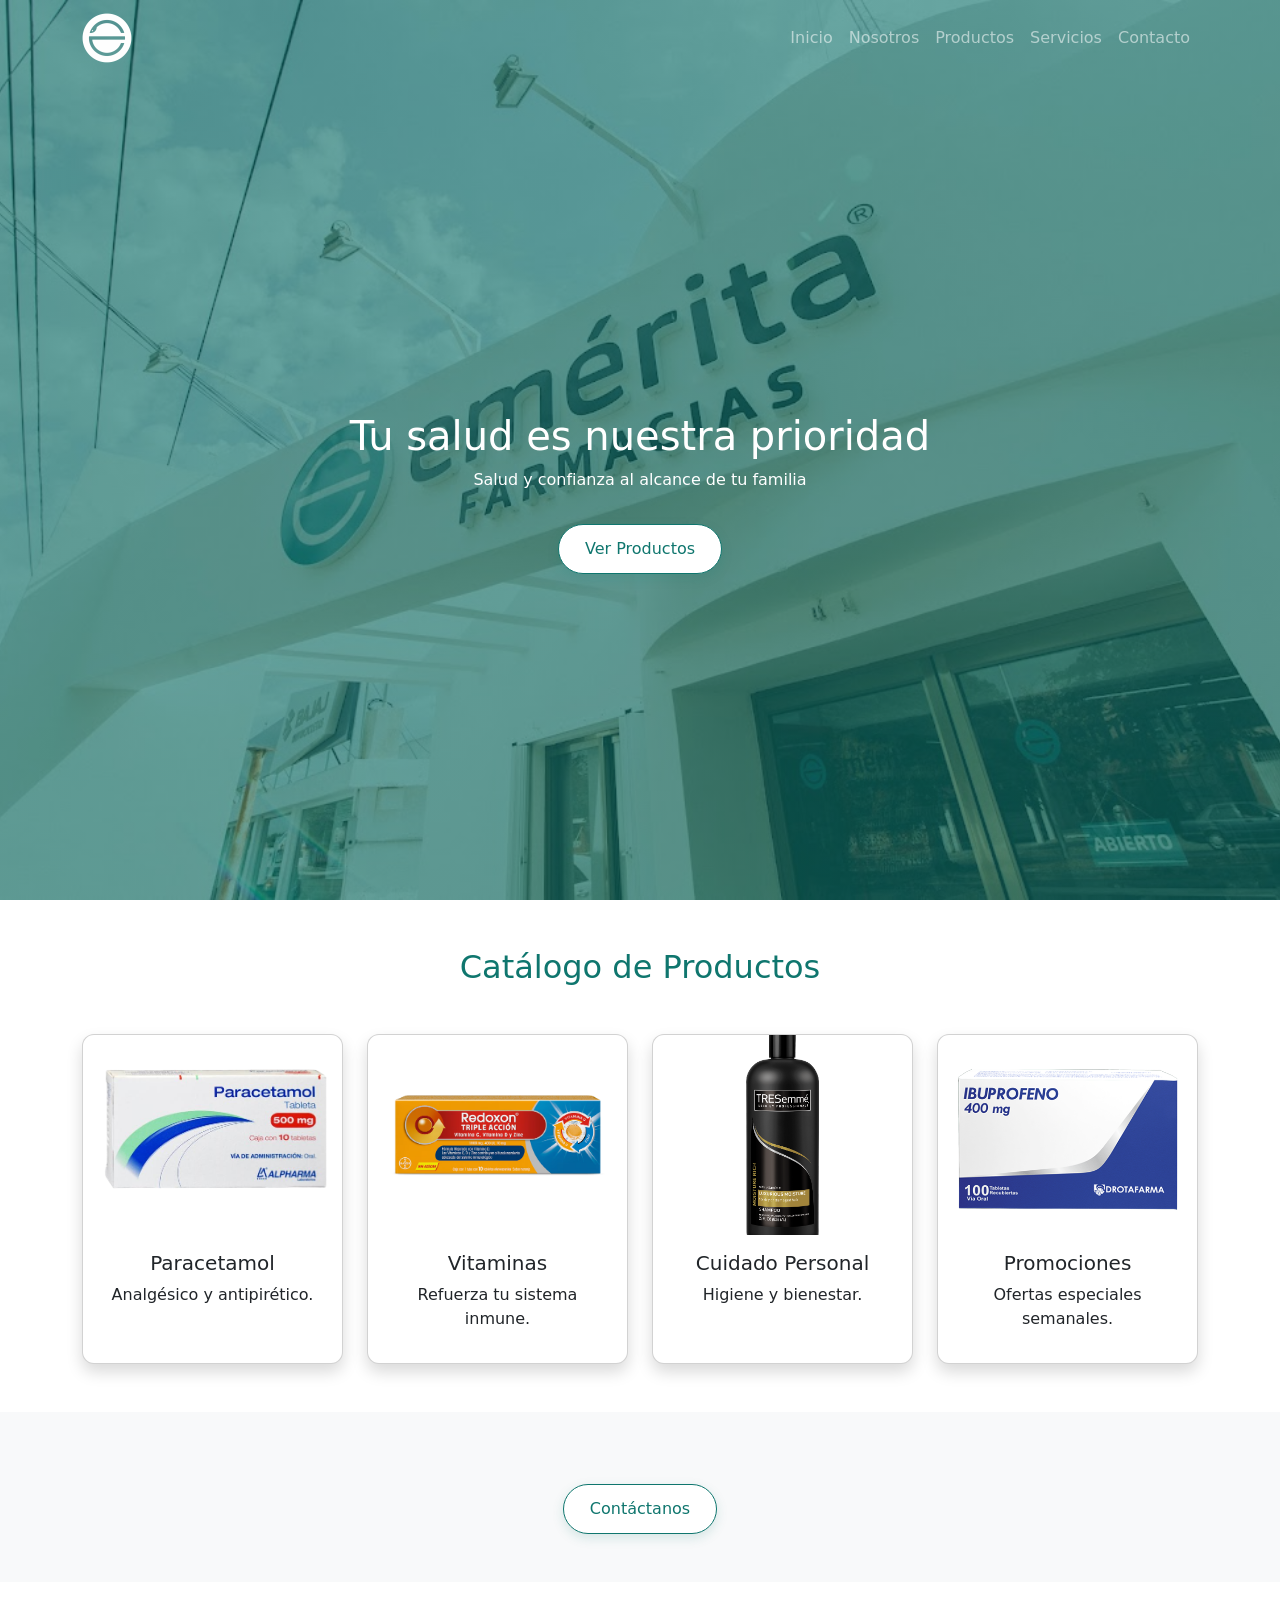
<file: index.html>
<!DOCTYPE html>
<html lang="es">
<head>
    <meta charset="UTF-8">
    <title>Farmacias Emerita</title>
    <meta name="viewport" content="width=device-width, initial-scale=1">

    <!-- Bootstrap -->
    <link href="https://cdn.jsdelivr.net/npm/bootstrap@5.3.2/dist/css/bootstrap.min.css" rel="stylesheet">

    <!-- CSS -->
    <link rel="stylesheet" href="styles.css">
    <link rel="icon" type="image/png" href="img/logo.png">
</head>

<body class="home">

<!-- NAVBAR -->
<nav id="navbar" class="navbar navbar-expand-lg navbar-dark fixed-top transition-navbar">
  <div class="container">
    <a class="navbar-brand" href="index.html">
      <img src="img/logo.png" alt="Farmacias Emerita" height="50">
    </a>

    <button class="navbar-toggler" type="button" data-bs-toggle="collapse" data-bs-target="#navbarNav">
      <span class="navbar-toggler-icon"></span>
    </button>

    <div class="collapse navbar-collapse" id="navbarNav">
      <ul class="navbar-nav ms-auto">
        <li class="nav-item"><a class="nav-link" href="index.html">Inicio</a></li>
        <li class="nav-item"><a class="nav-link" href="nosotros.html">Nosotros</a></li>
        <li class="nav-item"><a class="nav-link" href="productos.html">Productos</a></li>
        <li class="nav-item"><a class="nav-link" href="servicios.html">Servicios</a></li>
        <li class="nav-item"><a class="nav-link" href="contacto.html">Contacto</a></li>
      </ul>
    </div>
  </div>
</nav>

<!-- HERO -->
<section id="inicio" class="hero text-center text-white d-flex align-items-center">
    <div class="container">
        <h1>Tu salud es nuestra prioridad</h1>
        <p>Salud y confianza al alcance de tu familia</p>
        <a href="productos.html" class="btn btn-teal mt-3">Ver Productos</a>
    </div>
</section>
<main class="py-5">
  <div class="container">
    <h2 class="text-center mb-5">Catálogo de Productos</h2>

    <div class="row g-4">

      <!-- Producto 1 -->
      <div class="col-md-3">
        <div class="card shadow h-100">
          <img src="img/productos/paracetamol.png" class="card-img-top producto-img" alt="Paracetamol">
          <div class="card-body text-center">
            <h5>Paracetamol</h5>
            <p>Analgésico y antipirético.</p>
          </div>
        </div>
      </div>

      <!-- Producto 2 -->
      <div class="col-md-3">
        <div class="card shadow h-100">
          <img src="img/productos/vitaminas.avif" class="card-img-top producto-img" alt="Vitaminas">
          <div class="card-body text-center">
            <h5>Vitaminas</h5>
            <p>Refuerza tu sistema inmune.</p>
          </div>
        </div>
      </div>

      <!-- Producto 3 -->
      <div class="col-md-3">
        <div class="card shadow h-100">
          <img src="img/productos/shampoo.png" class="card-img-top producto-img" alt="Shampoo">
          <div class="card-body text-center">
            <h5>Cuidado Personal</h5>
            <p>Higiene y bienestar.</p>
          </div>
        </div>
      </div>

      <!-- Producto 4 -->
      <div class="col-md-3">
        <div class="card shadow h-100">
          <img src="img/productos/promo.png" class="card-img-top producto-img" alt="Promoción">
          <div class="card-body text-center">
            <h5>Promociones</h5>
            <p>Ofertas especiales semanales.</p>
          </div>
        </div>
      </div>

    </div>
  </div>
</main>
<!-- CONTACTO -->
<section id="contacto" class="bg-light py-5">
    <div class="text-center mt-4">
  <a href="contacto.html" class="btn btn-teal">
    Contáctanos
  </a>
</div>
</section>
<!-- FOOTER -->
<footer class="custom-navbar text-white text-center py-3">
    <p>© 2026 Farmacias Emerita - Todos los derechos reservados</p>
</footer>

<script src="https://cdn.jsdelivr.net/npm/bootstrap@5.3.2/dist/js/bootstrap.bundle.min.js"></script>
<script>
    window.addEventListener("scroll", function() {
        const navbar = document.getElementById("navbar");
        if (window.scrollY > 50) {
            navbar.classList.add("navbar-scrolled");
        } else {
            navbar.classList.remove("navbar-scrolled");
        }
    });
    </script>
    <script>
  function updateNavbar() {
    const navbar = document.getElementById("navbar");
    if (!navbar) return;

    const path = window.location.pathname.toLowerCase();
    const isHome =
      path.endsWith("/index.html") ||
      path === "/" ||
      path.endsWith("/"); // por si abre carpeta

    // Si NO es la página de inicio, que el navbar sea sólido desde el principio
    if (!isHome) {
      navbar.classList.add("navbar-scrolled");
      return;
    }

    // En inicio: transparente arriba, sólido al hacer scroll
    if (window.scrollY > 50) navbar.classList.add("navbar-scrolled");
    else navbar.classList.remove("navbar-scrolled");
  }

  // Aplica al cargar y al hacer scroll
  window.addEventListener("load", updateNavbar);
  window.addEventListener("scroll", updateNavbar);
</script>
</body>
</html>
</file>
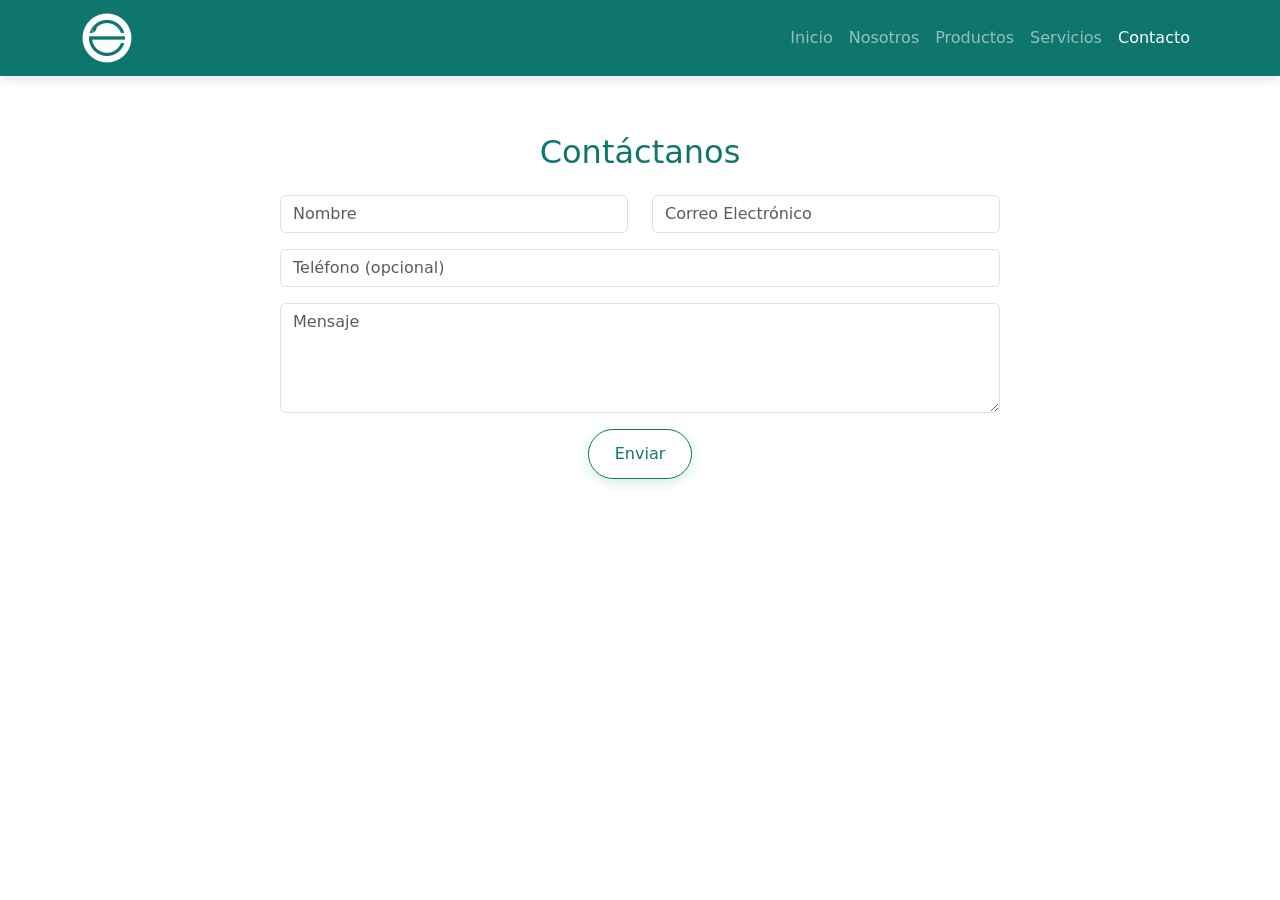
<file: contacto.html>
<!DOCTYPE html>
<html lang="es">
<head>
  <meta charset="UTF-8" />
  <title>Farmacias Emerita | Contacto</title>
  <meta name="viewport" content="width=device-width, initial-scale=1" />
  <link href="https://cdn.jsdelivr.net/npm/bootstrap@5.3.2/dist/css/bootstrap.min.css" rel="stylesheet">
  <link rel="stylesheet" href="styles.css">
  <link rel="icon" type="image/png" href="img/logo.png">
</head>
<body class="inner">

<nav id="navbar" class="navbar navbar-expand-lg navbar-dark fixed-top transition-navbar">
  <div class="container">
    <a class="navbar-brand" href="index.html">
      <img src="img/logo.png" alt="Farmacias Emerita" height="50">
    </a>
    <button class="navbar-toggler" type="button" data-bs-toggle="collapse" data-bs-target="#navbarNav">
      <span class="navbar-toggler-icon"></span>
    </button>
    <div class="collapse navbar-collapse" id="navbarNav">
      <ul class="navbar-nav ms-auto">
        <li class="nav-item"><a class="nav-link" href="index.html">Inicio</a></li>
        <li class="nav-item"><a class="nav-link" href="nosotros.html">Nosotros</a></li>
        <li class="nav-item"><a class="nav-link" href="productos.html">Productos</a></li>
        <li class="nav-item"><a class="nav-link" href="servicios.html">Servicios</a></li>
        <li class="nav-item"><a class="nav-link active" href="contacto.html">Contacto</a></li>
      </ul>
    </div>
  </div>
</nav>

<main class="py-5">
  <div class="container">
    <h2 class="text-center mb-4">Contáctanos</h2>

    <form id="contactForm" class="mx-auto" style="max-width: 720px;">
      <div class="row">
        <div class="col-md-6 mb-3">
          <input id="nombre" type="text" class="form-control" placeholder="Nombre" required>
        </div>
        <div class="col-md-6 mb-3">
          <input id="correo" type="email" class="form-control" placeholder="Correo Electrónico" required>
        </div>
      </div>

      <div class="mb-3">
        <input id="telefono" type="tel" class="form-control" placeholder="Teléfono (opcional)">
      </div>

      <textarea id="mensaje" class="form-control mb-3" rows="4" placeholder="Mensaje" required></textarea>

      <div class="text-center">
        <button type="submit" class="btn btn-teal">Enviar</button>
      </div>

      <p id="respuestaFormulario" class="text-center mt-3 small"></p>
    </form>
  </div>
</main>

<footer class="custom-navbar text-white text-center py-3">
  <p>© 2026 Farmacias Emerita - Todos los derechos reservados</p>
</footer>

<script src="https://cdn.jsdelivr.net/npm/bootstrap@5.3.2/dist/js/bootstrap.bundle.min.js"></script>

<script>
  function updateNavbar() {
    const navbar = document.getElementById("navbar");
    if (!navbar) return;

    const path = window.location.pathname.toLowerCase();
    const isHome =
      path.endsWith("/index.html") ||
      path === "/" ||
      path.endsWith("/");

    if (!isHome) {
      navbar.classList.add("navbar-scrolled");
      return;
    }

    if (window.scrollY > 50) navbar.classList.add("navbar-scrolled");
    else navbar.classList.remove("navbar-scrolled");
  }

  window.addEventListener("load", updateNavbar);
  window.addEventListener("scroll", updateNavbar);
</script>

<script>
  const form = document.getElementById("contactForm");
  const respuestaFormulario = document.getElementById("respuestaFormulario");

  form.addEventListener("submit", async function (event) {
    event.preventDefault();

    const datos = {
      nombre: document.getElementById("nombre").value,
      correo: document.getElementById("correo").value,
      telefono: document.getElementById("telefono").value,
      mensaje: document.getElementById("mensaje").value
    };

    try {
      const respuesta = await fetch("https://backend-farmacias-emerita.onrender.com/api/contactos", {
        method: "POST",
        headers: {
          "Content-Type": "application/json"
        },
        body: JSON.stringify(datos)
      });

      if (respuesta.ok) {
        respuestaFormulario.textContent = "Mensaje enviado correctamente.";
        respuestaFormulario.className = "text-center mt-3 small text-success";
        form.reset();
      } else {
        respuestaFormulario.textContent = "Error al enviar el mensaje.";
        respuestaFormulario.className = "text-center mt-3 small text-danger";
      }
    } catch (error) {
      respuestaFormulario.textContent = "No se pudo conectar con el servidor.";
      respuestaFormulario.className = "text-center mt-3 small text-danger";
      console.error(error);
    }
  });
</script>

</body>
</html>
</file>
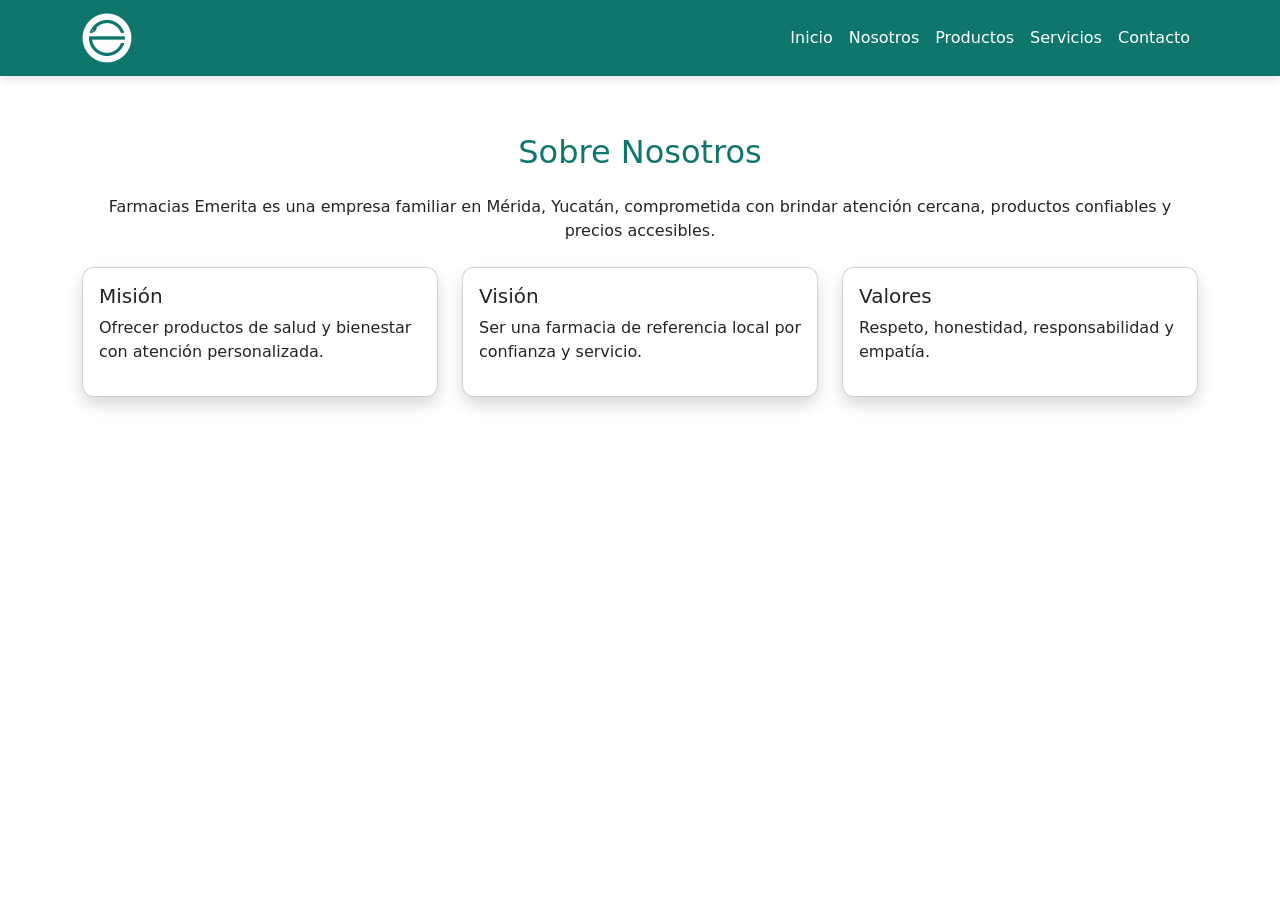
<file: nosotros.html>
<!DOCTYPE html>
<html lang="es">
<head>
  <meta charset="UTF-8" />
  <title>Farmacias Emerita | Nosotros</title>
  <meta name="viewport" content="width=device-width, initial-scale=1" />
  <link href="https://cdn.jsdelivr.net/npm/bootstrap@5.3.2/dist/css/bootstrap.min.css" rel="stylesheet">
  <link rel="stylesheet" href="styles.css">
  <link rel="icon" type="image/png" href="img/logo.png">
</head>
<body class="inner">

<nav id="navbar" class="navbar navbar-expand-lg navbar-dark fixed-top navbar-solid">
  <div class="container">
    <a class="navbar-brand" href="index.html">
      <img src="img/logo.png" alt="Farmacias Emerita" height="50">
    </a>
    <button class="navbar-toggler" type="button" data-bs-toggle="collapse" data-bs-target="#navbarNav">
      <span class="navbar-toggler-icon"></span>
    </button>
    <div class="collapse navbar-collapse" id="navbarNav">
      <ul class="navbar-nav ms-auto">
        <li class="nav-item"><a class="nav-link" href="index.html">Inicio</a></li>
        <li class="nav-item"><a class="nav-link active" href="nosotros.html">Nosotros</a></li>
        <li class="nav-item"><a class="nav-link" href="productos.html">Productos</a></li>
        <li class="nav-item"><a class="nav-link" href="servicios.html">Servicios</a></li>
        <li class="nav-item"><a class="nav-link" href="contacto.html">Contacto</a></li>
      </ul>
    </div>
  </div>
</nav>

<main class="py-5">
  <div class="container">
    <h2 class="text-center mb-4">Sobre Nosotros</h2>
    <p class="text-center">Farmacias Emerita es una empresa familiar en Mérida, Yucatán, comprometida con brindar atención cercana, productos confiables y precios accesibles.</p>

    <div class="row mt-4">
      <div class="col-md-4">
        <div class="card shadow">
          <div class="card-body">
            <h5>Misión</h5>
            <p>Ofrecer productos de salud y bienestar con atención personalizada.</p>
          </div>
        </div>
      </div>
      <div class="col-md-4">
        <div class="card shadow">
          <div class="card-body">
            <h5>Visión</h5>
            <p>Ser una farmacia de referencia local por confianza y servicio.</p>
          </div>
        </div>
      </div>
      <div class="col-md-4">
        <div class="card shadow">
          <div class="card-body">
            <h5>Valores</h5>
            <p>Respeto, honestidad, responsabilidad y empatía.</p>
          </div>
        </div>
      </div>
    </div>
  </div>
</main>

<footer class="custom-navbar text-white text-center py-3">
  <p>© 2026 Farmacias Emerita - Todos los derechos reservados</p>
</footer>

<script src="https://cdn.jsdelivr.net/npm/bootstrap@5.3.2/dist/js/bootstrap.bundle.min.js"></script>
<script>
  window.addEventListener("scroll", function () {
    const navbar = document.getElementById("navbar");
    if (window.scrollY > 50) navbar.classList.add("navbar-scrolled");
    else navbar.classList.remove("navbar-scrolled");
  });
</script>
</body>
</html>
</file>
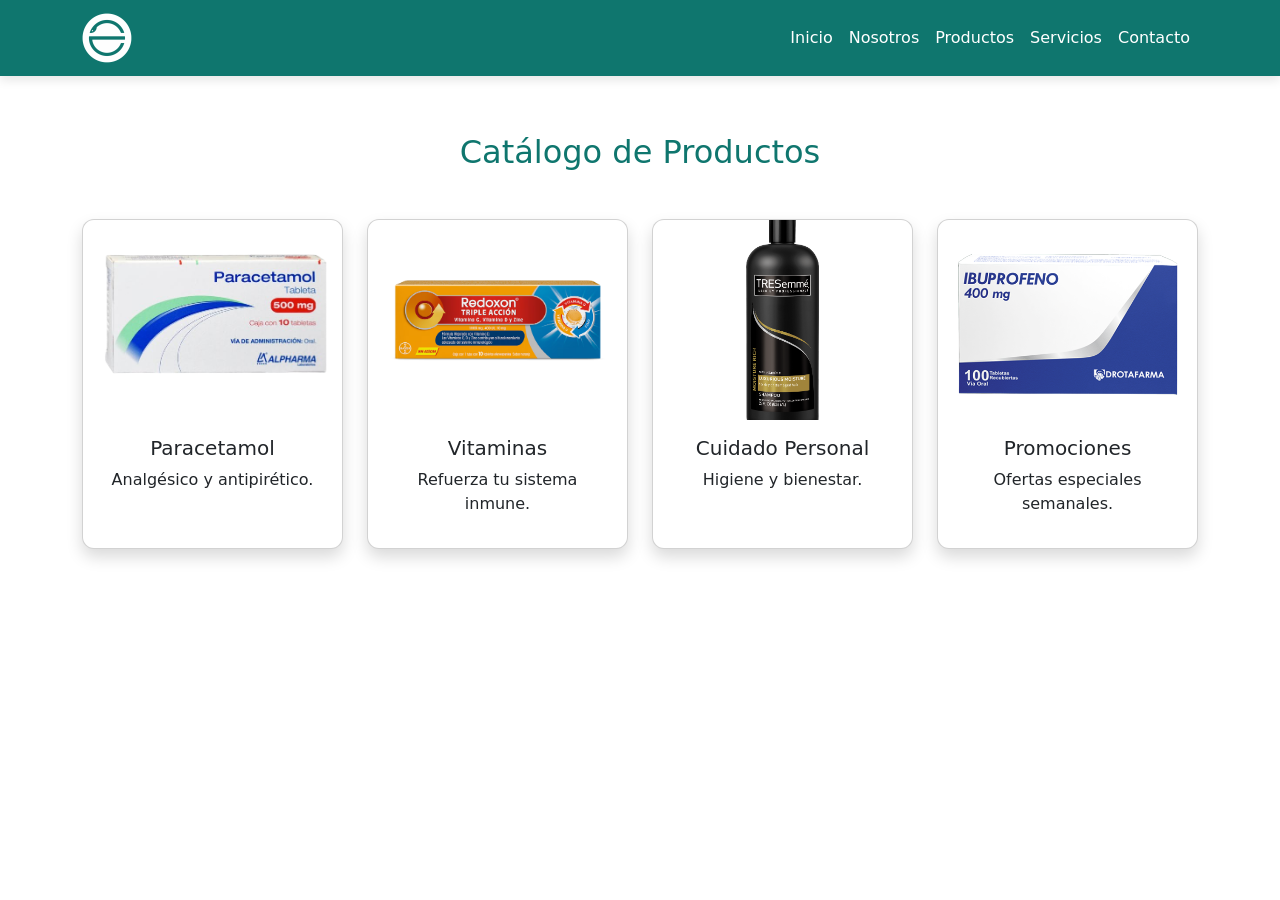
<file: productos.html>
<!DOCTYPE html>
<html lang="es">
<head>
  <meta charset="UTF-8" />
  <title>Farmacias Emerita | Productos</title>
  <meta name="viewport" content="width=device-width, initial-scale=1" />
  <link href="https://cdn.jsdelivr.net/npm/bootstrap@5.3.2/dist/css/bootstrap.min.css" rel="stylesheet">
  <link rel="stylesheet" href="styles.css">
  <link rel="icon" type="image/png" href="img/logo.png">
</head>
<body class="inner">

<nav id="navbar" class="navbar navbar-expand-lg navbar-dark fixed-top navbar-solid">
  <div class="container">
    <a class="navbar-brand" href="index.html">
      <img src="img/logo.png" alt="Farmacias Emerita" height="50">
    </a>
    <button class="navbar-toggler" type="button" data-bs-toggle="collapse" data-bs-target="#navbarNav">
      <span class="navbar-toggler-icon"></span>
    </button>
    <div class="collapse navbar-collapse" id="navbarNav">
      <ul class="navbar-nav ms-auto">
        <li class="nav-item"><a class="nav-link" href="index.html">Inicio</a></li>
        <li class="nav-item"><a class="nav-link" href="nosotros.html">Nosotros</a></li>
        <li class="nav-item"><a class="nav-link active" href="productos.html">Productos</a></li>
        <li class="nav-item"><a class="nav-link" href="servicios.html">Servicios</a></li>
        <li class="nav-item"><a class="nav-link" href="contacto.html">Contacto</a></li>
      </ul>
    </div>
  </div>
</nav>

<main class="py-5">
  <div class="container">
    <h2 class="text-center mb-5">Catálogo de Productos</h2>

    <div class="row g-4">

      <!-- Producto 1 -->
      <div class="col-md-3">
        <div class="card shadow h-100">
          <img src="img/productos/paracetamol.png" class="card-img-top producto-img" alt="Paracetamol">
          <div class="card-body text-center">
            <h5>Paracetamol</h5>
            <p>Analgésico y antipirético.</p>
          </div>
        </div>
      </div>

      <!-- Producto 2 -->
      <div class="col-md-3">
        <div class="card shadow h-100">
          <img src="img/productos/vitaminas.avif" class="card-img-top producto-img" alt="Vitaminas">
          <div class="card-body text-center">
            <h5>Vitaminas</h5>
            <p>Refuerza tu sistema inmune.</p>
          </div>
        </div>
      </div>

      <!-- Producto 3 -->
      <div class="col-md-3">
        <div class="card shadow h-100">
          <img src="img/productos/shampoo.png" class="card-img-top producto-img" alt="Shampoo">
          <div class="card-body text-center">
            <h5>Cuidado Personal</h5>
            <p>Higiene y bienestar.</p>
          </div>
        </div>
      </div>

      <!-- Producto 4 -->
      <div class="col-md-3">
        <div class="card shadow h-100">
          <img src="img/productos/promo.png" class="card-img-top producto-img" alt="Promoción">
          <div class="card-body text-center">
            <h5>Promociones</h5>
            <p>Ofertas especiales semanales.</p>
          </div>
        </div>
      </div>

    </div>
  </div>
</main>

<footer class="custom-navbar text-white text-center py-3">
  <p>© 2026 Farmacias Emerita - Todos los derechos reservados</p>
</footer>

<script src="https://cdn.jsdelivr.net/npm/bootstrap@5.3.2/dist/js/bootstrap.bundle.min.js"></script>
<script>
  window.addEventListener("scroll", function () {
    const navbar = document.getElementById("navbar");
    if (window.scrollY > 50) navbar.classList.add("navbar-scrolled");
    else navbar.classList.remove("navbar-scrolled");
  });
</script>

</body>
</html>
</file>
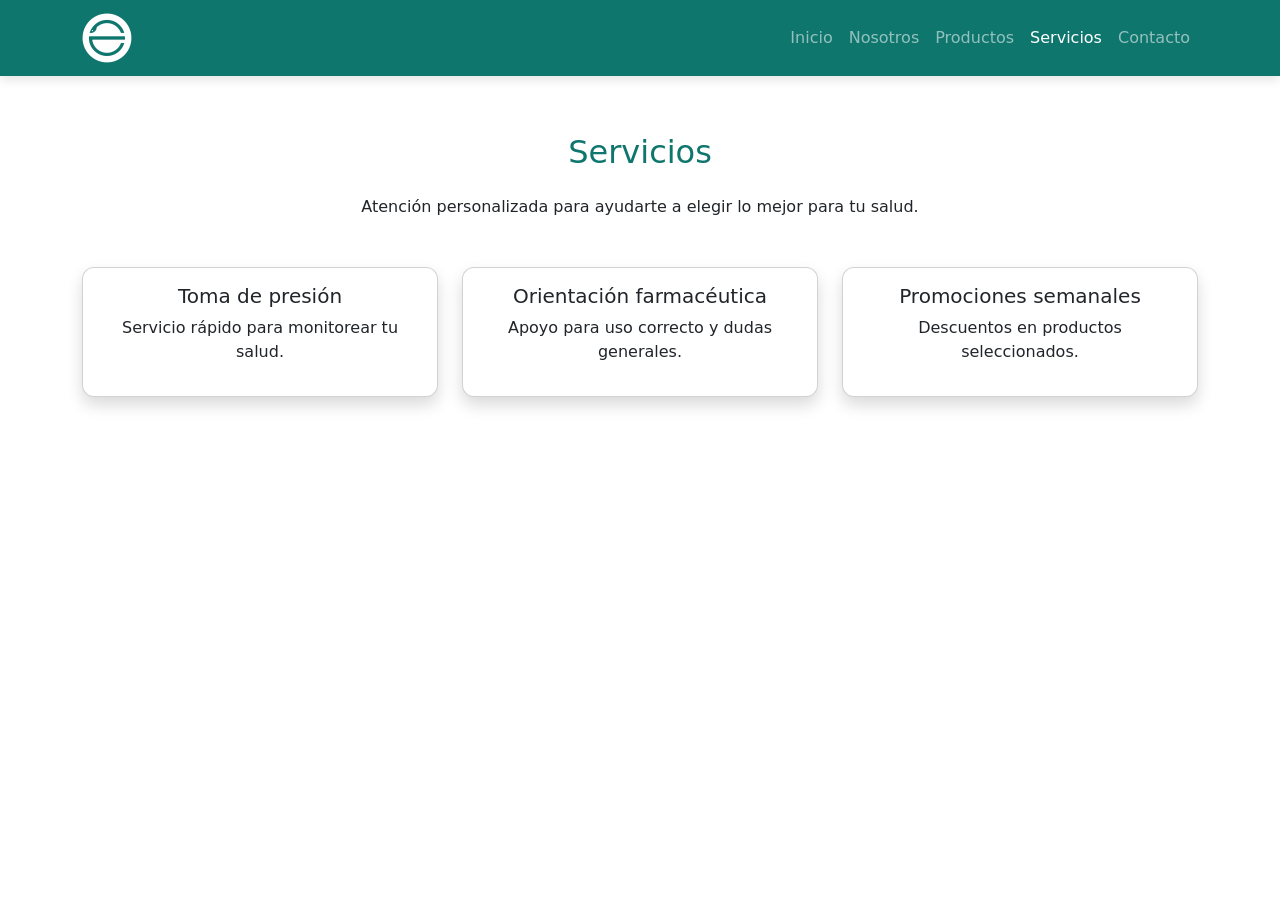
<file: servicios.html>
<!DOCTYPE html>
<html lang="es">
<head>
  <meta charset="UTF-8" />
  <title>Farmacias Emerita | Servicios</title>
  <meta name="viewport" content="width=device-width, initial-scale=1" />
  <link href="https://cdn.jsdelivr.net/npm/bootstrap@5.3.2/dist/css/bootstrap.min.css" rel="stylesheet">
  <link rel="stylesheet" href="styles.css">
  <link rel="icon" type="image/png" href="img/logo.png">
</head>
<body class="inner">

<nav id="navbar" class="navbar navbar-expand-lg navbar-dark fixed-top transition-navbar">
  <div class="container">
    <a class="navbar-brand" href="index.html">
      <img src="img/logo.png" alt="Farmacias Emerita" height="50">
    </a>
    <button class="navbar-toggler" type="button" data-bs-toggle="collapse" data-bs-target="#navbarNav">
      <span class="navbar-toggler-icon"></span>
    </button>
    <div class="collapse navbar-collapse" id="navbarNav">
      <ul class="navbar-nav ms-auto">
        <li class="nav-item"><a class="nav-link" href="index.html">Inicio</a></li>
        <li class="nav-item"><a class="nav-link" href="nosotros.html">Nosotros</a></li>
        <li class="nav-item"><a class="nav-link" href="productos.html">Productos</a></li>
        <li class="nav-item"><a class="nav-link active" href="servicios.html">Servicios</a></li>
        <li class="nav-item"><a class="nav-link" href="contacto.html">Contacto</a></li>
      </ul>
    </div>
  </div>
</nav>

<main class="py-5">
  <div class="container text-center">
    <h2 class="mb-4">Servicios</h2>
    <p>Atención personalizada para ayudarte a elegir lo mejor para tu salud.</p>

    <div class="row mt-4 g-4">
      <div class="col-md-4">
        <div class="card shadow h-100">
          <div class="card-body">
            <h5>Toma de presión</h5>
            <p>Servicio rápido para monitorear tu salud.</p>
          </div>
        </div>
      </div>
      <div class="col-md-4">
        <div class="card shadow h-100">
          <div class="card-body">
            <h5>Orientación farmacéutica</h5>
            <p>Apoyo para uso correcto y dudas generales.</p>
          </div>
        </div>
      </div>
      <div class="col-md-4">
        <div class="card shadow h-100">
          <div class="card-body">
            <h5>Promociones semanales</h5>
            <p>Descuentos en productos seleccionados.</p>
          </div>
        </div>
      </div>
    </div>
  </div>
</main>

<footer class="custom-navbar text-white text-center py-3">
  <p>© 2026 Farmacias Emerita - Todos los derechos reservados</p>
</footer>

<script src="https://cdn.jsdelivr.net/npm/bootstrap@5.3.2/dist/css/bootstrap.min.css"></script>
<script src="https://cdn.jsdelivr.net/npm/bootstrap@5.3.2/dist/js/bootstrap.bundle.min.js"></script>
<script>
  window.addEventListener("scroll", function () {
    const navbar = document.getElementById("navbar");
    if (window.scrollY > 50) navbar.classList.add("navbar-scrolled");
    else navbar.classList.remove("navbar-scrolled");
  });
</script>
<script>
  function updateNavbar() {
    const navbar = document.getElementById("navbar");
    if (!navbar) return;

    const path = window.location.pathname.toLowerCase();
    const isHome =
      path.endsWith("/index.html") ||
      path === "/" ||
      path.endsWith("/"); // por si abre carpeta

    // Si NO es la página de inicio, que el navbar sea sólido desde el principio
    if (!isHome) {
      navbar.classList.add("navbar-scrolled");
      return;
    }

    // En inicio: transparente arriba, sólido al hacer scroll
    if (window.scrollY > 50) navbar.classList.add("navbar-scrolled");
    else navbar.classList.remove("navbar-scrolled");
  }

  // Aplica al cargar y al hacer scroll
  window.addEventListener("load", updateNavbar);
  window.addEventListener("scroll", updateNavbar);
</script>
</body>
</html>
</file>
<file: styles.css>
/* Navbar transparente */
.transition-navbar {
    background-color: transparent;
    transition: all 0.4s ease;
}

/* scroll */
.navbar-scrolled {
    background-color: #0f766e;
    box-shadow: 0 4px 10px rgba(0,0,0,0.1);
}



:root{
  --nav-height: 85px; 
}


body{
  padding-top: var(--nav-height);
}

/* Scroll suave */
html{
  scroll-padding-top: var(--nav-height);
  scroll-behavior: smooth;
}

/* Hero ocupa pantalla completa */
.hero{
    height: 100vh;
    margin-top: calc(-1 * var(--nav-height));
    padding-top: var(--nav-height);
    background: linear-gradient(rgba(15,118,110,0.6), rgba(15,118,110,0.6)),
                url('img/_D8A4100.jpg') center/cover no-repeat;
}

h2 {
    color: #0f766e;
    margin-bottom: 20px;
}

.card {
    border-radius: 12px;
    transition: 0.3s;
}

.card:hover {
    transform: scale(1.05);
}
.btn-teal {
    background: white;
    color: #0f766e;
    border: 1px solid #0f766e;
    padding: 12px 26px;
    border-radius: 50px;
    box-shadow: 0 4px 12px rgba(15,118,110,0.15);
    transition: all 0.3s ease;
}

.btn-teal:hover {
    background: #0f766e;
    color: white;
    box-shadow: 0 8px 20px rgba(15,118,110,0.3);
}
/* Animación del logo */
.navbar-brand img {
    transition: all 0.3s ease;
}

.navbar-brand img:hover {
    transform: scale(1.1);
    filter: drop-shadow(0 0 10px rgba(15,118,110,0.6));
}
/* Imágenes de productos */
.producto-img {
    height: 200px;
    object-fit: cover;
    transition: 0.3s ease;
}

.producto-img:hover {
    transform: scale(1.05);
}

/* Imágenes de sucursal */
.sucursal-img {
    height: 350px;
    object-fit: cover;
    transition: 0.3s ease;
}

.sucursal-img:hover {
    transform: scale(1.03);
}
/* Navbar transparente (solo para index) */
.navbar-transparent {
  background-color: transparent;
}

/* Navbar con color (para páginas internas) */
.navbar-solid {
  background-color: #0f766e;
  box-shadow: 0 4px 10px rgba(0,0,0,0.1);
}

/* Para que el texto se vea siempre */
.navbar-solid .nav-link,
.navbar-solid .navbar-brand {
  color: #fff !important;
}
</file>
